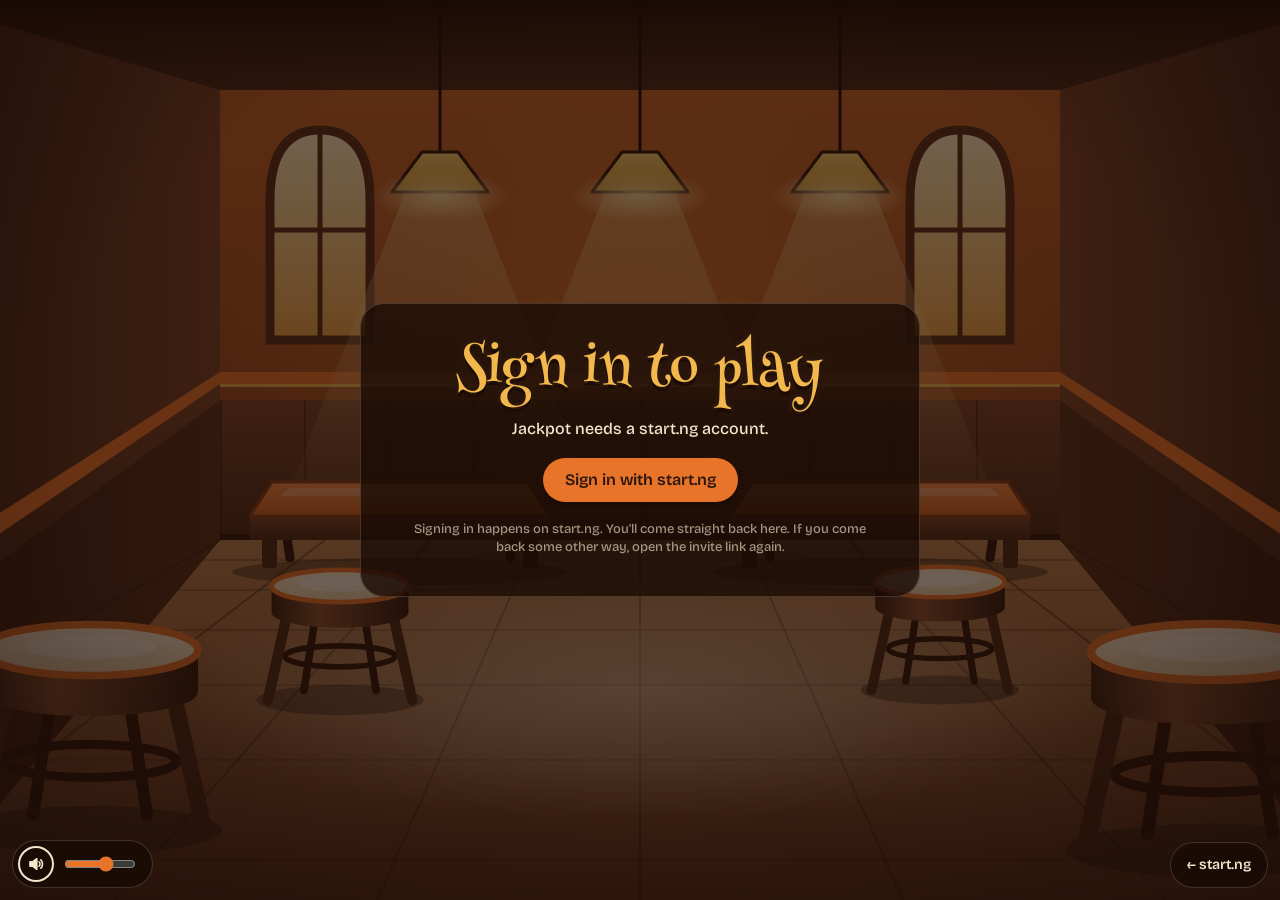
<file: index.html>
<!doctype html>
<html lang="en">
<head>
<meta charset="utf-8">
<meta name="viewport" content="width=device-width, initial-scale=1, viewport-fit=cover">
<title>jackpot</title>
<meta name="description" content="A Nigerian card game of hidden signals and bluffing. Play in teams of two, signal your partner, and call Jackpot.">
<meta property="og:type" content="website">
<meta property="og:site_name" content="Jackpot">
<meta property="og:title" content="Jackpot!">
<meta property="og:description" content="A Nigerian card game of hidden signals and bluffing. Play in teams of two, signal your partner, and call Jackpot.">
<meta property="og:url" content="https://jackpot.start.ng/">
<meta property="og:image" content="https://jackpot.start.ng/cover-share.jpg">
<meta property="og:image:type" content="image/jpeg">
<meta property="og:image:width" content="1200">
<meta property="og:image:height" content="750">
<meta property="og:image:alt" content="Jackpot! in gold lettering under four playing cards, in a warm room with wooden stools.">
<meta name="twitter:card" content="summary_large_image">
<meta name="twitter:title" content="Jackpot!">
<meta name="twitter:description" content="A Nigerian card game of hidden signals and bluffing. Play in teams of two, signal your partner, and call Jackpot.">
<meta name="twitter:image" content="https://jackpot.start.ng/cover-share.jpg">
<link rel="icon" href="favicon.ico" sizes="any">
<link rel="preconnect" href="https://fonts.googleapis.com">
<link rel="preconnect" href="https://fonts.gstatic.com" crossorigin>
<link rel="stylesheet" href="https://fonts.googleapis.com/css2?family=Bricolage+Grotesque:opsz,wght@12..96,400..800&family=Henny+Penny&display=swap">
<link rel="stylesheet" href="css/base.css">
<link rel="stylesheet" href="css/app.css">
</head>
<body>
<div id="scene" aria-hidden="true"></div>
<div id="app"></div>
<div id="who"></div>
<div id="toast" hidden></div>
<div id="popups"></div>
<div id="banner" class="banner" hidden></div>
<div id="dock" hidden></div>
<div id="scrim" hidden data-act="sheet-close"></div>
<div id="sheet" class="sheet" hidden></div>
<div id="overlay" class="overlay" hidden></div>
<div id="sound"></div>
<a id="startng" href="https://start.ng/">← start.ng</a>
<script type="module" src="js/app.js"></script>
</body>
</html>
</file>
<file: css/base.css>
/* Tokens, reset and the controls every screen shares. Screens and components are in app.css. */
:root {
  color-scheme: dark;
  --ink: #2b160d; --night: #1a0b05; --cream: #f4e6cc; --orange: #e8742a; --gold: #f2b84b;
  --ok: #4ade80; --bad: #f87171; --warn: #f2b84b; --bot: #9fb4ff;
  --glass: rgba(26, 11, 5, .78); --glass-line: rgba(244, 230, 204, .18); --row: rgba(244, 230, 204, .08);
  --mute: rgba(244, 230, 204, .62);
  /* a team keeps its colour for the whole game: names, avatars, letters */
  --t0: #e8742a; --t1: #7fc29b; --t2: #e0707f; --t3: #6fa8dc; --t4: #b794e6;
  --display: 'Henny Penny', 'Georgia', serif;
  --text: 'Bricolage Grotesque', system-ui, sans-serif;
  --safe-b: env(safe-area-inset-bottom, 0px);
}
* { box-sizing: border-box; }
html { background: var(--night); }
body { margin: 0; min-height: 100dvh; color: var(--cream); font: 500 16px/1.4 var(--text); background: transparent; -webkit-tap-highlight-color: transparent; }
h1, h2, h3, p { margin: 0; }
[hidden] { display: none !important; }

/* buttons: orange is the main action, cream the second, ghost the quiet one */
button, a.btn { font: 600 16px/1.2 var(--text); display: inline-flex; align-items: center; justify-content: center; gap: 8px; padding: 12px 22px; border-radius: 999px; border: 0; background: var(--orange); color: var(--ink); text-decoration: none; cursor: pointer; box-shadow: 0 4px 0 var(--night); }
button:active, a.btn:active { transform: translateY(2px); box-shadow: 0 2px 0 var(--night); }
button.cream { background: var(--cream); }
button.alt { background: rgba(26, 11, 5, .45); color: var(--cream); box-shadow: inset 0 0 0 2px var(--cream); }
button.alt:active { box-shadow: inset 0 0 0 2px var(--cream); transform: none; }
button.sm { padding: 9px 16px; font-size: 14px; }
button.wide { width: 100%; padding: 16px; font-size: 18px; }
button:disabled { opacity: .4; cursor: default; box-shadow: none; transform: none; }
button.round { width: 44px; height: 44px; padding: 0; flex: 0 0 auto; background: rgba(26, 11, 5, .55); color: var(--cream); box-shadow: inset 0 0 0 2px var(--cream); }
button.round.sm { width: 36px; height: 36px; }
:focus-visible { outline: 3px solid var(--gold); outline-offset: 2px; }

input, textarea { font: 500 16px var(--text); padding: 12px 18px; border-radius: 999px; border: 1px solid var(--glass-line); background: rgba(0, 0, 0, .4); color: var(--cream); min-width: 0; }
input::placeholder { color: var(--mute); }
input[type=range] { padding: 0; border: 0; background: none; accent-color: var(--orange); }

.mute { color: var(--mute); } .ok { color: var(--ok); } .bad { color: var(--bad); } .warn { color: var(--gold); }
.sm { font-size: 13px; }
.row { display: flex; gap: 8px; align-items: center; flex-wrap: wrap; }
.row.nowrap { flex-wrap: nowrap; }
.row.nowrap input { flex: 1; min-width: 0; }
.row.center { justify-content: center; }
.row.between { justify-content: space-between; }
.grow { flex: 1; min-width: 0; }

/* the headline face: Henny Penny, gold, with a dark outline and a hard shadow */
.display { font-family: var(--display); font-weight: 400; line-height: 1; color: var(--gold); -webkit-text-stroke: .12em var(--ink); paint-order: stroke fill; text-shadow: 0 .07em 0 var(--night); }
</file>
<file: css/app.css>
/* ---- the room behind everything ---- */
#scene { position: fixed; inset: 0; z-index: -1; background: var(--room-wide) center bottom / cover no-repeat var(--night); }
#scene::after { content: ""; position: absolute; inset: 0; background: rgba(26, 11, 5, var(--dim, .62)); }
body[data-view=home] { --dim: 0; }
body[data-view=game] { --dim: .5; }
.t0 { --team: var(--t0); } .t1 { --team: var(--t1); } .t2 { --team: var(--t2); } .t3 { --team: var(--t3); } .t4 { --team: var(--t4); }
.only-narrow { display: none !important; }

/* ---- shell: who is signed in, connection, sound, back to start.ng ---- */
#who { position: fixed; top: 8px; right: 16px; z-index: 30; display: flex; align-items: center; gap: 8px; }
.status, .chip, #sound, #startng { background: rgba(26, 11, 5, .88); border: 1px solid var(--glass-line); border-radius: 999px; }
.status { display: inline-flex; align-items: center; gap: 8px; padding: 7px 12px; font-size: 13px; }
.status i { width: 8px; height: 8px; border-radius: 50%; background: currentColor; }
.status.ok i { background: var(--ok); } .status.warn { color: var(--gold); } .status.bad { color: var(--bad); }
.chip { display: flex; align-items: center; gap: 10px; padding: 4px 16px 4px 4px; line-height: 1.2; }
.who-text { font-weight: 600; font-size: 15px; }
#sound { position: fixed; left: 12px; bottom: calc(12px + var(--safe-b)); z-index: 30; display: flex; align-items: center; gap: 8px; padding: 5px 14px 5px 5px; }
#sound input { width: 72px; }
#startng { position: fixed; right: 12px; bottom: calc(12px + var(--safe-b)); z-index: 30; display: flex; align-items: center; padding: 12px 16px; color: var(--cream); font-size: 14px; font-weight: 600; text-decoration: none; }
body.stage-on #who { display: none; }

/* ---- faces and tags ---- */
.av { display: inline-block; flex: 0 0 auto; width: var(--s); height: var(--s); border-radius: calc(var(--s) * .28); box-shadow: 0 0 0 3px var(--team, rgba(244, 230, 204, .35)); overflow: hidden; line-height: 0; }
.avatar { image-rendering: pixelated; border-radius: inherit; }
.who { display: inline-flex; align-items: center; gap: 10px; font-weight: 600; }
.tag { display: inline-flex; align-items: center; padding: 3px 10px; border-radius: 999px; font-size: 12px; font-weight: 600; background: rgba(244, 230, 204, .18); color: var(--cream); white-space: nowrap; }
.tag.orange { background: var(--orange); color: var(--ink); } .tag.gold { background: var(--gold); color: var(--ink); }
.tag.bot { background: #202a44; color: var(--bot); } .tag.bad { background: rgba(248, 113, 113, .2); color: var(--bad); }
.letters { display: inline-flex; gap: 4px; }
.letters i { font-style: normal; display: grid; place-items: center; width: var(--lw, 26px); height: var(--lh, 32px); border-radius: 6px; background: var(--row); color: rgba(244, 230, 204, .5); font-weight: 700; font-size: 14px; }
.letters i.on { background: var(--team, var(--gold)); color: var(--ink); }
.hearts { display: inline-flex; gap: 3px; color: rgba(244, 230, 204, .25); }
.hearts i { line-height: 0; } .hearts i.on { color: var(--orange); }

/* ---- panels and pages ---- */
.glass { background: var(--glass); border: 1px solid var(--glass-line); border-radius: 24px; }
.pad { padding: 22px; } .center { text-align: center; }
.big-text { font-size: clamp(18px, 2.6vw, 26px); font-weight: 600; }
.glass h3 { font-size: 20px; font-weight: 700; margin-bottom: 10px; }
.center-page { min-height: 100dvh; display: flex; flex-direction: column; align-items: center; justify-content: center; gap: 20px; padding: 56px 16px; text-align: center; }
.card-center { padding: 40px; width: min(560px, 100%); display: flex; flex-direction: column; align-items: center; gap: 18px; }
.card-center .display { font-size: clamp(36px, 6vw, 56px); }
.dots { display: flex; gap: 12px; } .dots i { width: 18px; height: 18px; border-radius: 50%; background: var(--gold); animation: pulse 1.2s infinite; } .dots i:nth-child(2) { animation-delay: .2s; } .dots i:nth-child(3) { animation-delay: .4s; }
@keyframes pulse { 0%, 100% { opacity: 1; } 50% { opacity: .25; } }
.page { min-height: 100dvh; padding: 64px 16px 110px; display: flex; justify-content: center; }
.col { width: 100%; max-width: 880px; display: flex; flex-direction: column; gap: 16px; }
.col.wide-col { max-width: 1200px; }
.head { display: flex; align-items: center; gap: 14px; }
.head .display { font-size: clamp(38px, 5vw, 56px); }
.stack { display: flex; flex-direction: column; gap: 12px; } .stack.tight { gap: 8px; }
.notice { display: flex; align-items: center; gap: 12px; flex-wrap: wrap; padding: 12px 18px; border-radius: 20px; background: var(--row); border: 1px solid var(--glass-line); }
.notice.orange { background: rgba(232, 116, 42, .22); border: 1.5px solid var(--orange); }
.notice.gold { background: rgba(242, 184, 75, .16); border: 1.5px solid var(--gold); }
.bar { position: fixed; left: 0; right: 0; bottom: 0; z-index: 20; display: flex; gap: 12px; padding: 14px 16px calc(14px + var(--safe-b)); background: rgba(26, 11, 5, .94); }
.bar { flex-wrap: wrap; gap: 10px; } .bar button { flex: 1; } .bar .mute { flex: 0 0 100%; }

/* ---- home ---- */
.home { position: relative; min-height: 100dvh; display: flex; flex-direction: column; align-items: center; justify-content: flex-end; padding: 0 24px 72px; text-align: center; }
/* the headline and the line under it sit in the middle of the page; the buttons stay at the bottom */
.hero { position: absolute; left: 0; right: 0; top: 50%; transform: translateY(-50%); padding: 0 24px; display: flex; flex-direction: column; align-items: center; gap: 18px; }
.hero h1 { font-size: clamp(80px, 13vw, 176px); }
.hero p { max-width: 760px; font-size: clamp(17px, 2vw, 24px); line-height: 1.45; text-shadow: 0 2px 8px rgba(26, 11, 5, .8); }
.actions { display: flex; gap: 18px; flex-wrap: wrap; justify-content: center; }
.actions button { padding: 18px 36px; font-size: 20px; }

/* ---- your games, rooms ---- */
.game, .room-card { display: flex; align-items: center; gap: 24px; padding: 20px 24px; }
.game-info { min-width: 0; flex: 0 1 300px; display: flex; flex-direction: column; gap: 6px; }
.code { font-size: 28px; font-weight: 700; letter-spacing: .02em; }
.game-teams { flex: 1; min-width: 0; display: flex; flex-direction: column; gap: 8px; }
.team-row { display: flex; align-items: center; gap: 10px; flex-wrap: wrap; }
.team-row .dot, .score-team .dot { width: 10px; height: 10px; border-radius: 50%; background: var(--team, var(--cream)); flex: 0 0 auto; }
.names { font-weight: 600; }
.room-card .game-info { flex: 1 1 auto; }
.code-row input { flex: 1; }

/* ---- lobby ---- */
.lobby-grid { display: grid; grid-template-columns: 1fr 380px; gap: 24px; align-items: start; }
.teams { display: grid; grid-template-columns: repeat(auto-fill, minmax(190px, 1fr)); gap: 12px; }
.teamcard { background: var(--row); border-radius: 18px; padding: 14px; display: flex; flex-direction: column; gap: 8px; border-left: 4px solid var(--team, var(--cream)); }
.teamcard.open { border: 2px dashed rgba(244, 230, 204, .35); align-items: center; justify-content: center; color: var(--mute); min-height: 90px; }
.player-row { display: flex; align-items: center; gap: 10px; flex-wrap: wrap; padding: 8px 14px; border-radius: 16px; background: var(--row); }
.timer-card .label { color: var(--mute); }
/* Henny Penny's digits and the outline stand taller than the line box, so give the number room above and below */
.timer-card .big { font-size: 88px; line-height: 1.25; padding-top: .12em; margin-top: 8px; }
.glass #invite-link { width: 100%; border-radius: 12px; margin-bottom: 10px; }
.glass .wide + .wide { margin-top: 10px; }
.addbots { display: flex; gap: 10px; align-items: stretch; width: 100%; } .addbots button { padding: 16px 20px; font-size: 18px; white-space: nowrap; } .addbots .grow { width: auto; }
.bar .addbots { flex: 1 1 100%; }
.bar > button[data-act=start] { flex: 1 1 100%; order: 1; } .bar .mute { order: 2; } .bar .addbots { order: 3; }
.page.has-bar { padding-bottom: 150px; }

/* ---- cards ---- */
.card { --cw: 92px; position: relative; display: inline-block; flex: 0 0 auto; width: var(--cw); height: calc(var(--cw) * 1.4); border-radius: 12px; background: #f4e6cc; border: 2px solid #d9c39a; color: #6b1a1f; box-shadow: 0 3px 0 rgba(0, 0, 0, .25); }
.card .big { position: absolute; inset: 0; display: grid; place-items: center; } .card .big svg { width: 60%; height: auto; }
.card .corner { position: absolute; left: 8px; top: 8px; line-height: 0; }
button.card { padding: 0; font: inherit; }
.card.mini { --cw: 28px; border-radius: 5px; border-width: 1px; } .card.mini .corner { display: none; } .card.mini .big svg { width: 70%; }
.hand { display: flex; justify-content: center; min-height: 50px; }
.hand .card { --cw: clamp(64px, 8vw, 92px); } .hand .card + .card { margin-left: -14px; }
.fan { display: flex; } .fan .card + .card { margin-left: -30px; } .fan .card:nth-child(1) { transform: rotate(-14deg); } .fan .card:nth-child(3) { transform: rotate(14deg); }

/* ---- the game screen: one screen, no page scroll ---- */
body.stage-on { overflow: hidden; height: 100dvh; }
.stage { height: 100dvh; display: flex; flex-direction: column; gap: 10px; padding: 16px clamp(16px, 4vw, 56px) 84px; } /* the bottom 84px is for the menu button */
body.sheet-open .stage { height: 50dvh; padding-bottom: 6px; } /* the panel takes the bottom half; the table stays whole above it */
body.sheet-open .controls > :not(.prompt) { display: none; }
.topbar { display: flex; align-items: center; gap: 16px; min-height: 48px; }
.topbar .display { font-size: clamp(30px, 4vw, 44px); }
.topbar .display small { font: 500 16px var(--text); -webkit-text-stroke: 0; color: var(--cream); text-shadow: none; margin: 0 6px; }
.topbar .conn { margin-left: auto; }
.score.many { display: grid; grid-template-columns: repeat(2, auto); gap: 6px 20px; } .score.many .score-team .nm { max-width: 180px; }
.stage:has(.ring.dense) .hand .card { --cw: 68px; } .stage:has(.ring.dense) .controls { gap: 6px; }
.score { align-self: flex-start; display: flex; flex-direction: column; gap: 8px; padding: 12px 16px; background: var(--glass); border: 1px solid var(--glass-line); border-radius: 18px; }
.score-team { display: flex; align-items: center; gap: 10px; }
.score-team .nm { max-width: min(340px, 60vw); overflow: hidden; text-overflow: ellipsis; white-space: nowrap; font-weight: 600; }
.score-team .letters { margin-left: auto; }
.score .letters { --lw: 22px; --lh: 28px; }
.score-team.out { opacity: .4; text-decoration: line-through; }
.mid { flex: 1; min-height: 0; position: relative; }
.ring { position: absolute; inset: 0; }
.ring { isolation: isolate; }
/* a table with thickness, legs and a shadow on the floor, so it stands in the room instead of floating */
.oval { position: absolute; left: 14%; right: 14%; top: 14%; bottom: 22%; border-radius: 50%; border: 8px solid #4a2815; background: radial-gradient(ellipse at 50% 45%, rgba(244, 230, 204, .16), transparent 62%), #9a4a1e; box-shadow: 0 0 0 4px #2a140a, 0 18px 0 4px #3a1f12, 0 18px 0 8px #2a140a, 0 70px 28px -26px rgba(0, 0, 0, .6); }
.oval::before, .oval::after { content: ""; position: absolute; bottom: -8%; width: 3.2%; height: 17%; min-width: 14px; background: linear-gradient(90deg, #2a140a, #5a3019 45%, #2a140a); border-radius: 0 0 6px 6px; z-index: -1; }
.oval::before { left: 22%; } .oval::after { right: 22%; }
.centre { position: absolute; left: 50%; top: 64%; transform: translate(-50%, -50%); text-align: center; pointer-events: none; }
.timer { font-size: clamp(36px, 6vw, 64px); }
.seat { position: absolute; transform: translate(-50%, -50%); display: flex; flex-direction: column; align-items: center; gap: 4px; padding: 10px 14px; min-width: 96px; background: var(--glass); border: 1px solid var(--glass-line); border-radius: 18px; text-align: center; }
.seat.holder { border: 3px solid var(--gold); padding: 8px 12px; }
.seat.out { opacity: .4; }
.seat .nm { font-weight: 600; max-width: 110px; overflow: hidden; text-overflow: ellipsis; white-space: nowrap; }
.botmark { position: absolute; top: -8px; right: -6px; font-size: 11px; font-weight: 600; padding: 1px 8px; border-radius: 999px; background: #202a44; color: var(--bot); border: 1px solid var(--bot); }
.seat .mini { display: flex; } .seat .mini .card + .card { margin-left: -6px; }
.suspect { padding: 6px 16px; margin-top: 2px; }
.ring.dense .seat { padding: 6px 8px; min-width: 0; gap: 2px; } .ring.dense .seat .nm { font-size: 12px; max-width: 70px; } .ring.dense .seat .tag { display: none; } .ring.dense .suspect { padding: 3px 8px; font-size: 11px; }
.controls { display: flex; flex-direction: column; align-items: center; gap: 8px; }
.you { display: flex; align-items: center; gap: 10px; padding: 5px 14px 5px 6px; border-radius: 999px; background: var(--glass); border: 3px solid var(--gold); }
.pass { display: flex; gap: 8px; flex-wrap: wrap; justify-content: center; }
.passchip { padding: 7px 14px; font-size: 14px; background: rgba(244, 230, 204, .1); color: var(--cream); box-shadow: inset 0 0 0 1.5px rgba(244, 230, 204, .5); }
.passchip:active { box-shadow: inset 0 0 0 1.5px rgba(244, 230, 204, .5); }
.pass.urgent .passchip { background: rgba(242, 184, 75, .18); box-shadow: inset 0 0 0 3px var(--gold); }
.hint { min-height: 20px; color: var(--mute); font-size: 13px; text-align: center; }
.controls .jackpot { width: min(380px, 100%); font-size: 20px; }
.prompt.forced { display: flex; align-items: center; gap: 10px; flex-wrap: wrap; justify-content: center; padding: 8px 16px; border-radius: 14px; background: rgba(242, 184, 75, .18); border: 2px solid var(--gold); }
.prompt .timer { font-size: 28px; }
.prompt.reveal { padding: 28px; display: flex; flex-direction: column; align-items: center; gap: 14px; text-align: center; border: 2px solid var(--gold); max-width: min(640px, 92vw); }
.prompt.reveal .display { font-size: clamp(30px, 5vw, 46px); }
.opts { display: flex; gap: 12px; justify-content: center; }
.opts .card { --cw: clamp(60px, 14vw, 92px); } .opts .card:not(.sel) { opacity: .55; } .opts .card.sel { box-shadow: 0 0 0 5px var(--gold); }
.watching { display: inline-flex; align-items: center; gap: 16px; padding: 8px 10px 8px 22px; background: var(--glass); border: 1px solid var(--glass-line); border-radius: 999px; font-weight: 600; }
.teampane { flex: 1; min-height: 0; width: min(880px, 100%); align-self: center; display: flex; flex-direction: column; gap: 10px; padding: 20px; margin-bottom: 44px; }
.teampane h3 { margin: 0; }
.chat { flex: 1; min-height: 0; overflow: auto; padding: 4px; display: flex; flex-direction: column; gap: 10px; }
.msg { display: flex; align-items: flex-end; gap: 8px; max-width: 90%; } .msg.me { align-self: flex-end; }
.bubble { display: flex; flex-direction: column; padding: 8px 12px; border-radius: 16px; background: var(--row); }
.msg.me .bubble { background: rgba(232, 116, 42, .28); box-shadow: inset 0 0 0 1px rgba(232, 116, 42, .7); }
.bubble b { font-size: 12px; color: var(--gold); }
.bubble .tag { align-self: flex-start; margin: 2px 0; }
.evt { background: var(--row); border-radius: 12px; padding: 8px 12px; font-size: 14px; } .evt.private { color: var(--gold); } .evt.hist { opacity: .65; }
.resultbox { flex: 1; display: flex; flex-direction: column; align-items: center; justify-content: center; gap: 16px; text-align: center; padding-bottom: 44px; }
.resultbox .display { font-size: clamp(40px, 7vw, 84px); }
.back-who { display: inline-flex; flex-direction: column; align-items: center; gap: 6px; font-weight: 600; } .back-who.away .av { opacity: .45; }
.display.timer b { font-weight: inherit; }
/* the same overlap as the lobby countdown: the digits stand taller than their line box, so keep the label above clear */
.display.timer { line-height: 1.25; padding-top: .1em; }

/* ---- the menu button and its panels ---- */
#dock { position: fixed; left: 0; right: 0; bottom: calc(12px + var(--safe-b)); z-index: 35; display: flex; flex-direction: column; align-items: center; gap: 10px; pointer-events: none; }
#dock > * { pointer-events: auto; }
.fab { position: relative; width: 58px; height: 58px; }
.dock-menu { display: flex; gap: 8px; padding: 10px; background: rgba(26, 11, 5, .94); border: 1px solid var(--glass-line); border-radius: 18px; }
.dock-item { flex-direction: column; gap: 2px; padding: 8px; min-width: 56px; font-size: 12px; }
.ic-wrap { position: relative; display: inline-flex; }
.badge { position: absolute; top: -6px; right: -8px; min-width: 18px; height: 18px; padding: 0 4px; display: grid; place-items: center; border-radius: 9px; background: #ef4444; color: #fff; font-size: 11px; font-style: normal; }
.fab .badge { top: -2px; right: -2px; }
#scrim { display: none; }
/* the panel comes up from the bottom, half the screen high, on every screen size */
.sheet { position: fixed; z-index: 40; left: 0; right: 0; bottom: 0; height: 50dvh; max-width: 640px; margin: 0 auto; display: flex; flex-direction: column; gap: 10px; padding: 10px 16px calc(14px + var(--safe-b)); background: #2b160d; border: 1px solid var(--glass-line); border-bottom: 0; border-radius: 24px 24px 0 0; box-shadow: 0 -8px 30px rgba(0, 0, 0, .55); }
.grab { display: block; align-self: center; width: 44px; height: 5px; border-radius: 3px; background: rgba(244, 230, 204, .35); }
.sheet-head { display: flex; justify-content: space-between; align-items: center; } .sheet-head .display { font-size: 34px; }
.sheet-body { flex: 1; min-height: 0; display: flex; flex-direction: column; gap: 10px; }
.sheet-body .scroll { flex: 1; min-height: 0; overflow: auto; }
.sheet-foot:empty { display: none; } .sheet-foot { display: flex; flex-direction: column; gap: 8px; }
.tabs { display: flex; gap: 8px; } .tabs button { padding: 8px 18px; }
.menu { display: flex; flex-direction: column; gap: 10px; }
.sheet h4 { margin: 12px 0 6px; color: var(--gold); font-size: 14px; }
.siglive { display: flex; gap: 10px; align-items: center; padding: 8px 10px; border-radius: 16px; background: var(--row); } .siglive #sig-feed { flex: 1; min-width: 0; font-size: 14px; display: flex; flex-direction: column; gap: 2px; } .sigline { overflow: hidden; text-overflow: ellipsis; white-space: nowrap; } .sigline.private { color: var(--gold); } .siglive button { flex: 0 0 auto; }
.gestures { display: flex; flex-wrap: wrap; gap: 8px; }
.gesture { background: var(--row); color: var(--cream); box-shadow: inset 0 0 0 1px var(--glass-line); padding: 8px 14px; font-size: 15px; font-weight: 500; }
.ideas { display: grid; grid-template-columns: repeat(auto-fill, minmax(140px, 1fr)); gap: 10px; }
.idea { background: var(--row); border: 1px solid var(--glass-line); border-radius: 14px; padding: 10px 12px; } .idea small { display: block; color: var(--mute); }

/* ---- dialogs ---- */
.modal-backdrop { position: fixed; inset: 0; z-index: 50; display: flex; align-items: center; justify-content: center; padding: 16px; background: rgba(26, 11, 5, .78); }
.modal-backdrop.soft { background: rgba(26, 11, 5, .55); }
.modal { width: min(620px, 100%); max-height: min(88vh, 760px); display: flex; flex-direction: column; background: rgba(43, 22, 13, .97); border: 1px solid var(--glass-line); border-radius: 28px; }
.modal.small { width: min(540px, 100%); } .modal.big { width: min(1200px, 100%); }
.modal-head { display: flex; justify-content: space-between; align-items: center; padding: 24px 28px 8px; } .modal-head .display { font-size: clamp(32px, 5vw, 44px); }
.modal-body { overflow: auto; padding: 8px 28px 28px; display: flex; flex-direction: column; gap: 16px; }
.how { display: grid; grid-template-columns: repeat(3, 1fr); gap: 16px; }
.glass-row { background: var(--row); border-radius: 18px; padding: 18px; } .glass-row h3 { color: var(--gold); font-size: 19px; margin-bottom: 6px; } .glass-row p { font-size: 15px; line-height: 1.5; }
.choices { flex-direction: row; }
.choice { flex: 1; flex-direction: column; gap: 12px; padding: 22px 16px; border-radius: 20px; background: var(--row); color: var(--cream); box-shadow: inset 0 0 0 1px var(--glass-line); } .choice b { font-size: 26px; } .choice.sel { box-shadow: inset 0 0 0 3px var(--orange); }
.choice .letters { --lw: 26px; --lh: 34px; --team: var(--gold); }

/* ---- popups, banners, the end of the game ---- */
#toast { position: fixed; left: 50%; bottom: 76px; transform: translateX(-50%); z-index: 90; max-width: 90vw; padding: 10px 18px; border-radius: 12px; background: rgba(43, 22, 13, .97); border: 1px solid var(--glass-line); }
#popups { position: fixed; top: 20%; left: 50%; transform: translateX(-50%); z-index: 60; width: min(92vw, 460px); display: flex; flex-direction: column; align-items: center; gap: 8px; pointer-events: none; }
.pop { width: 100%; padding: 10px 14px; border-radius: 12px; background: rgba(43, 22, 13, .97); border: 1px solid var(--glass-line); box-shadow: 0 4px 16px rgba(0, 0, 0, .5); animation: pop .2s ease-out; }
.pop.warn, .pop.private { border-left: 4px solid var(--gold); } .pop.bad { border-left: 4px solid var(--bad); }
@keyframes pop { from { opacity: 0; transform: translateY(-8px); } to { opacity: 1; transform: none; } }
.banner { position: fixed; left: 50%; top: 24%; transform: translateX(-50%); z-index: 70; display: flex; flex-direction: column; align-items: center; gap: 10px; max-width: 92vw; padding: 24px 40px; text-align: center; pointer-events: none; background: rgba(26, 11, 5, .96); border: 3px solid var(--gold); border-radius: 24px; }
.banner button { pointer-events: auto; }
.banner .big { font-size: clamp(40px, 8vw, 72px); }
.banner-title { font-size: clamp(20px, 3vw, 30px); font-weight: 700; }
.banner-row { display: flex; align-items: center; gap: 16px; font-weight: 600; font-size: 20px; } .letter { font-size: clamp(56px, 8vw, 84px); }
.overlay { position: fixed; inset: 0; z-index: 80; display: flex; flex-direction: column; align-items: center; justify-content: center; gap: 16px; padding: 24px; text-align: center; background: rgba(26, 11, 5, .96); }
.overlay.lose { background: rgba(42, 12, 12, .97); } .overlay.draw { background: rgba(33, 24, 18, .97); }
.result-icon { color: var(--cream); } .overlay.win .result-icon { color: var(--gold); }
.overlay .big { font-size: clamp(40px, 8vw, 84px); } .overlay .count { font-size: clamp(90px, 18vw, 160px); }

/* six or more at the table: seats become compact rows so they fit round the oval without touching */
.ring.dense .seat { display: grid; grid-template-columns: auto minmax(0, 1fr) auto; grid-template-rows: auto auto; align-items: center; column-gap: 8px; row-gap: 0; width: 196px; padding: 6px 10px; text-align: left; }
.ring.dense .seat .av { --s: 34px !important; grid-column: 1; grid-row: 1 / 3; } .ring.dense .seat .avatar { width: 34px; height: 34px; }
.ring.dense .seat .nm { grid-column: 2; grid-row: 1; max-width: none; font-size: 14px; align-self: end; } .ring.dense .seat .hearts { grid-column: 2; grid-row: 2; align-self: start; }
.ring.dense .seat .suspect { grid-column: 3; grid-row: 1 / 3; align-self: center; margin: 0; padding: 7px 12px; font-size: 12px; }
.ring.dense .seat .tag, .ring.dense .seat .botmark { display: none; }
.ring.dense .seat > div.sm, .ring.dense .seat .mini { grid-column: 1 / -1; }
.ring.dense .seat.holder { padding: 4px 8px; }

/* ---- phones ---- */
@media (max-width: 640px) {
  #scene { background-image: var(--room-tall); }
  .only-wide { display: none !important; } .only-narrow { display: inline-flex !important; } div.only-narrow.bar { display: flex !important; }
  #who { top: 6px; right: 12px; } .status span { display: none; } .status { padding: 13px; }
  #startng { top: 6px; left: 12px; right: auto; bottom: auto; }
  #sound { top: 6px; left: 122px; bottom: auto; padding: 0; background: none; border: 0; } #sound input { display: none; }
  /* one-handed: the menu button is at the bottom, under the thumb, and its list opens upwards */
  .home { padding: 0 16px 56px; } .hero { padding: 0 16px; } .actions { flex-wrap: nowrap; gap: 20px; } .actions button { width: 64px; height: 64px; padding: 0; border-radius: 50%; } .actions button span { display: none; }
  .page { padding: 60px 16px 110px; } .game, .room-card { flex-direction: column; align-items: stretch; gap: 12px; padding: 16px; } .game-info { flex: none; } .code { font-size: 24px; }
  .lobby-grid { grid-template-columns: 1fr; } .timer-card .big { font-size: 64px; }
  .card-center { padding: 28px 20px; }
  .stage { padding: 52px 12px 84px; gap: 8px; } .topbar { padding-right: 0; min-height: 44px; } .topbar .display { font-size: 30px; }
  .score { align-self: stretch; padding: 10px 12px; } .score-team .nm { flex: 1; font-size: 13px; max-width: none; } .score .letters { --lw: 18px; --lh: 24px; }
  .seat { padding: 8px; min-width: 76px; } .seat .nm { max-width: 80px; font-size: 14px; } .seat .suspect { padding: 5px 12px; font-size: 13px; }
  /* five or more others do not fit round an oval on a phone: lay them out as a grid instead */
  .mid { overflow: auto; }
  .ring.dense { position: static; display: grid; grid-template-columns: repeat(var(--cols, 3), 1fr); gap: 6px; align-content: start; }
  .ring.dense .oval { display: none; }
  .ring.dense .centre { position: static; transform: none; grid-column: 1 / -1; padding: 0; display: flex; align-items: baseline; justify-content: center; gap: 10px; }
  .ring.dense .centre .mute { font-size: 12px; } .ring.dense .timer { font-size: 26px; padding-top: 0; }
  .ring.dense .seat { position: static; transform: none; width: auto; text-align: center; display: flex; flex-direction: column; align-items: center; gap: 2px; padding: 6px 4px; text-align: center; }
  .ring.dense .seat .av { --s: 28px !important; } .ring.dense .seat .avatar { width: 28px; height: 28px; }
  .ring.dense.ten { --cols: 5; gap: 4px; } .ring.dense.ten .seat { padding: 5px 2px; } .ring.dense.ten .seat .nm { font-size: 11px; max-width: 62px; } .ring.dense.ten .seat .suspect { padding: 3px 7px; font-size: 10px; } .ring.dense.ten .seat .hearts svg { width: 9px; height: 9px; }
  .ring.dense .seat .nm { font-size: 12px; max-width: 84px; align-self: center; } .ring.dense .seat .hearts { align-self: center; } .ring.dense .seat .hearts svg { width: 11px; height: 11px; }
  .ring.dense .seat .suspect { padding: 4px 10px; font-size: 11px; margin: 0; }
  .score.many { grid-template-columns: 1fr; gap: 4px; padding: 8px 10px; } .score.many .score-team .nm { font-size: 12px; max-width: none; } .score.many .letters { --lw: 15px; --lh: 20px; } .score.many .letters i { font-size: 10px; }
  .stage:has(.ring.dense) .hand .card { --cw: 58px; } .stage:has(.ring.dense) .hand .card + .card { margin-left: -14px; } .stage:has(.ring.dense) .controls { gap: 5px; } .stage:has(.ring.dense) { gap: 6px; }
  .card.mini { --cw: 22px; } .seat .mini .card + .card { margin-left: -9px; }
  .score .tag { display: none; } .passchip { padding: 6px 10px; font-size: 13px; } .pass { gap: 6px; flex-wrap: nowrap; }
  .centre { top: 72%; } .centre .mute { font-size: 13px; white-space: nowrap; } .timer { font-size: 40px; }
  .hand .card { --cw: 74px; } .hand .card + .card { margin-left: -16px; } .opts .card { --cw: 62px; }
  .jackpot { width: 100%; }
  .teampane { margin-bottom: 0; padding: 14px; } .resultbox { padding-bottom: 0; }
  .modal-backdrop { align-items: flex-end; padding: 0; } .modal { width: 100%; border-radius: 26px 26px 0 0; } .modal-head { padding: 18px 16px 6px; } .modal-body { padding: 8px 16px 24px; }
  .modal-backdrop.soft { align-items: center; padding: 16px; }
  .how { grid-template-columns: 1fr; } .choices { flex-direction: column; } .choice { flex-direction: row; justify-content: space-between; }
  #toast { bottom: 24px; } .banner { padding: 20px 24px; }
}
/* small phones (320 wide): the game screen has to fit in about 568px, so everything is a size down, the scoreboard is
   tighter; below 360 the Jackpot button also sits beside your name instead of under your cards */
@media (max-width: 374px) {
  .stage { padding: 36px 10px 58px; gap: 5px; } .topbar { min-height: 28px; } .topbar .display { font-size: 22px; }
  .ring.dense .seat { padding: 2px 2px; gap: 0; border-radius: 14px; } .ring.dense .seat .av { --s: 22px !important; } .ring.dense .seat .avatar { width: 22px; height: 22px; }
  .ring.dense .seat .nm, .ring.dense.ten .seat .nm { font-size: 10.5px; line-height: 1.15; }
  .ring.dense .seat .suspect, .ring.dense.ten .seat .suspect { padding: 2px 6px; font-size: 9.5px; } .ring.dense .seat .hearts svg, .ring.dense.ten .seat .hearts svg { width: 9px; height: 9px; }
  .ring:not(.dense) .seat { padding: 4px 6px; min-width: 64px; gap: 1px; } .ring:not(.dense) .seat .av { --s: 28px !important; } .ring:not(.dense) .seat .avatar { width: 28px; height: 28px; }
  .ring:not(.dense) .seat .nm { font-size: 12px; max-width: 70px; } .ring:not(.dense) .seat .hearts svg { width: 10px; height: 10px; } .ring:not(.dense) .seat .tag { font-size: 9px; padding: 1px 7px; }
  .ring:not(.dense) .seat .suspect { padding: 3px 9px; font-size: 11px; margin-top: 1px; }
  .stage:has(.ring.dense) .hand .card, .hand .card { --cw: 50px; } .stage:has(.ring.dense) .hand .card + .card, .hand .card + .card { margin-left: -12px; }
  .prompt.forced { flex-wrap: nowrap; gap: 8px; padding: 4px 12px; font-size: 13px; } .prompt.forced > b { display: none; } .prompt.forced .timer { font-size: 20px; }
  .stage .hint { min-height: 0; font-size: 12px; } .stage .hint:empty { display: none; }
  .ring.dense .centre { gap: 8px; } .ring.dense .timer, .timer { font-size: 22px; }
}
@media (max-width: 359px) {
  .you .av, .you .avatar { --s: 26px !important; width: 26px; height: 26px; } .you .hearts svg { width: 11px; height: 11px; }
  .controls { display: grid; grid-template-columns: minmax(0, 1fr) auto; gap: 6px 8px; align-items: center; justify-items: center; }
  .controls > * { grid-column: 1 / -1; }
  .controls > .you { grid-column: 1; grid-row: 1; justify-self: start; min-width: 0; max-width: 100%; padding-right: 10px; } .you b { overflow: hidden; text-overflow: ellipsis; white-space: nowrap; font-size: 13px; }
  .controls > .jackpot { grid-column: 2; grid-row: 1; width: auto; padding: 9px 11px; font-size: 13px; white-space: nowrap; }
  .you .tag { display: none; } /* the pass buttons already say what to do */
  .controls:has(.prompt.forced) > .you { display: none; } /* the countdown matters more while you are caught */
  .controls:has(.prompt.forced) > .jackpot { grid-column: 1 / -1; grid-row: 2; width: 100%; }
  .score, .score.many { padding: 4px 8px; gap: 0; border-radius: 12px; } .score-team { gap: 5px; } .score-team .nm, .score.many .score-team .nm { font-size: 10.5px; line-height: 1.2; }
  .score .letters, .score.many .letters { --lw: 11px; --lh: 14px; } .score .letters i, .score.many .letters i { font-size: 8px; }
}
@media (max-width: 360px) { .head { gap: 8px; } .head .display { font-size: 24px; white-space: nowrap; } .head .tag { padding: 3px 8px; } .timer-card .big { font-size: 72px; } }
/* with the panel open the table has half the screen: make everything on it smaller so nothing overlaps */
body.sheet-open .score { display: none; } body.sheet-open .topbar { min-height: 32px; } body.sheet-open .topbar .display { font-size: 26px; }
body.sheet-open .seat { padding: 4px 8px; gap: 1px; min-width: 0; } body.sheet-open .seat .av { --s: 28px; } body.sheet-open .seat .avatar { width: 28px; height: 28px; }
body.sheet-open .seat .nm { font-size: 12px; max-width: 70px; } body.sheet-open .seat .hearts, body.sheet-open .seat .tag { display: none; } body.sheet-open .suspect { padding: 3px 10px; font-size: 11px; }
body.sheet-open .centre .mute { font-size: 11px; } body.sheet-open .timer { font-size: 28px; }
body.sheet-open .ring.dense .seat .av { --s: 24px; }

/* ---- motion: what is built once. Redrawn parts (screens, dialogs, cards, letters) are in js/ui/motion.js ---- */
button, a.btn, .passchip { transition: transform .12s, box-shadow .12s, background-color .15s, filter .15s, opacity .15s; }
@media (hover: hover) { button:not(:disabled):hover, a.btn:hover { filter: brightness(1.08); } }
.sheet.up { animation: sheet-up .32s cubic-bezier(.2, .8, .2, 1); }
@keyframes sheet-up { from { transform: translateY(100%); } to { transform: none; } }
.dock-menu.in { animation: dock-in .24s cubic-bezier(.2, .8, .2, 1); transform-origin: bottom center; }
@keyframes dock-in { from { opacity: 0; transform: translateY(14px) scale(.94); } to { opacity: 1; transform: none; } }
.pop.out { opacity: 0; transform: translateY(-6px); transition: opacity .3s, transform .3s; }
.banner:not([hidden]) { animation: banner-in .4s cubic-bezier(.2, 1.2, .3, 1); }
@keyframes banner-in { from { opacity: 0; transform: translateX(-50%) scale(.85); } to { opacity: 1; transform: translateX(-50%); } }
.overlay:not([hidden]) { animation: fade-in .3s ease-out; }
.overlay > * { animation: rise .45s cubic-bezier(.2, .8, .2, 1) backwards; }
.overlay > :nth-child(2) { animation-delay: .08s; } .overlay > :nth-child(3) { animation-delay: .16s; } .overlay > :nth-child(4) { animation-delay: .24s; }
.overlay .result-icon { animation-name: trophy; animation-duration: .7s; }
@keyframes fade-in { from { opacity: 0; } }
@keyframes rise { from { opacity: 0; transform: translateY(16px); } }
@keyframes trophy { from { opacity: 0; transform: scale(.4) rotate(-12deg); } 60% { transform: scale(1.15) rotate(3deg); } }
#toast:not([hidden]) { animation: rise .25s ease-out; }
.fan .card { animation: deal .5s cubic-bezier(.2, .8, .2, 1) backwards; } .fan .card:nth-child(2) { animation-delay: .1s; } .fan .card:nth-child(3) { animation-delay: .2s; }
@keyframes deal { from { opacity: 0; translate: 0 -30px; } }

@media (prefers-reduced-motion: reduce) { *, ::before, ::after { animation-duration: .01ms !important; animation-delay: 0s !important; animation-iteration-count: 1 !important; transition-duration: .01ms !important; } }
</file>
